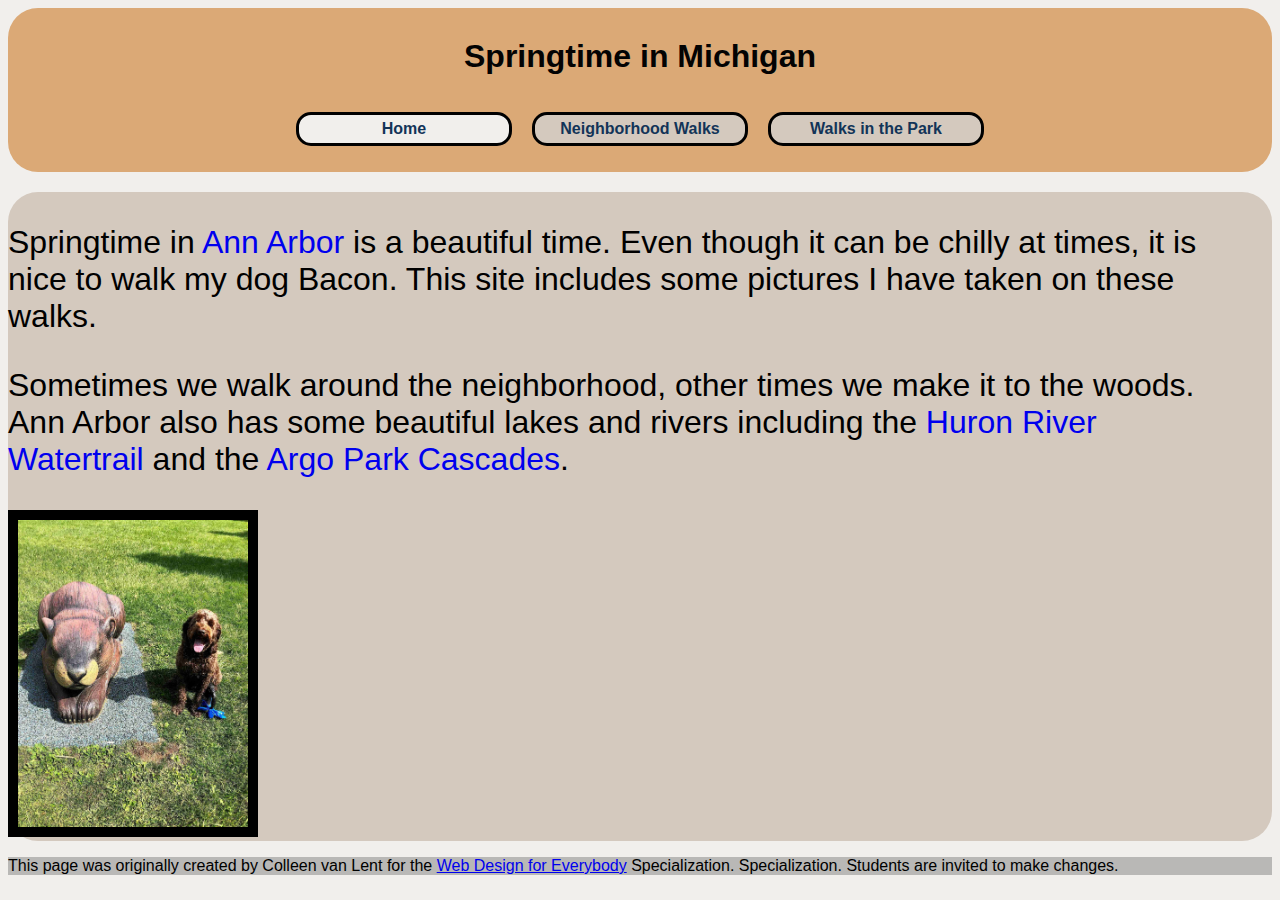
<file: index.html>
<!DOCTYPE html>
<html lang="en">

<head>
  <meta charset="utf-8">
  <meta name="viewport" content="width=device-width">
  <title>Springtime In Michigan</title>
  <link rel="stylesheet" href="css/style.css">
</head>

<body>
  <a href="#content" tabindex="0" id="skip">Skip to main content</a>
  <header>
    <h1>Springtime in Michigan</h1>
    <nav>
      <ul>
        <li class="current"><a href="index.html">Home</a></li>
        <li><a href="neighborhood.html">Neighborhood Walks</a></li>
        <li><a href="parks.html">Walks in the Park</a></li>
      </ul>
    </nav>
  </header>
  <main id="content">
        <div id="MainParagraph">
          <p>Springtime in <a href="https://www.michigan.org/city/ann-arbor">Ann Arbor</a> is a beautiful time. Even though
            it can be chilly at times, it is nice to walk my dog Bacon. This site includes some pictures I have taken on
            these walks. </p>
      
          <p>Sometimes we walk around the neighborhood, other times we make it to the woods. Ann Arbor also has some
            beautiful lakes and rivers including the <a
              href="https://www.annarbor.org/things-to-do/recreation-outdoors/huron-river/">Huron River Watertrail</a> and
            the <a href="https://www.a2gov.org/departments/Parks-Recreation/parks-places/argo/pages/default.aspx">Argo Park
              Cascades</a>.</p>
        </div>

        <div id="MainImg">
          <img src="images/BaconGallupPark.jpg" alt="Main Image">
        </div>
  </main>

  
  <footer>
    <p>This page was originally created by Colleen van Lent for the <a
        href="https://www.coursera.org/specializations/web-design"> Web Design for Everybody</a> Specialization.
      Specialization. Students are invited to make changes.</p>
  </footer>

</body>

</html>
</file>
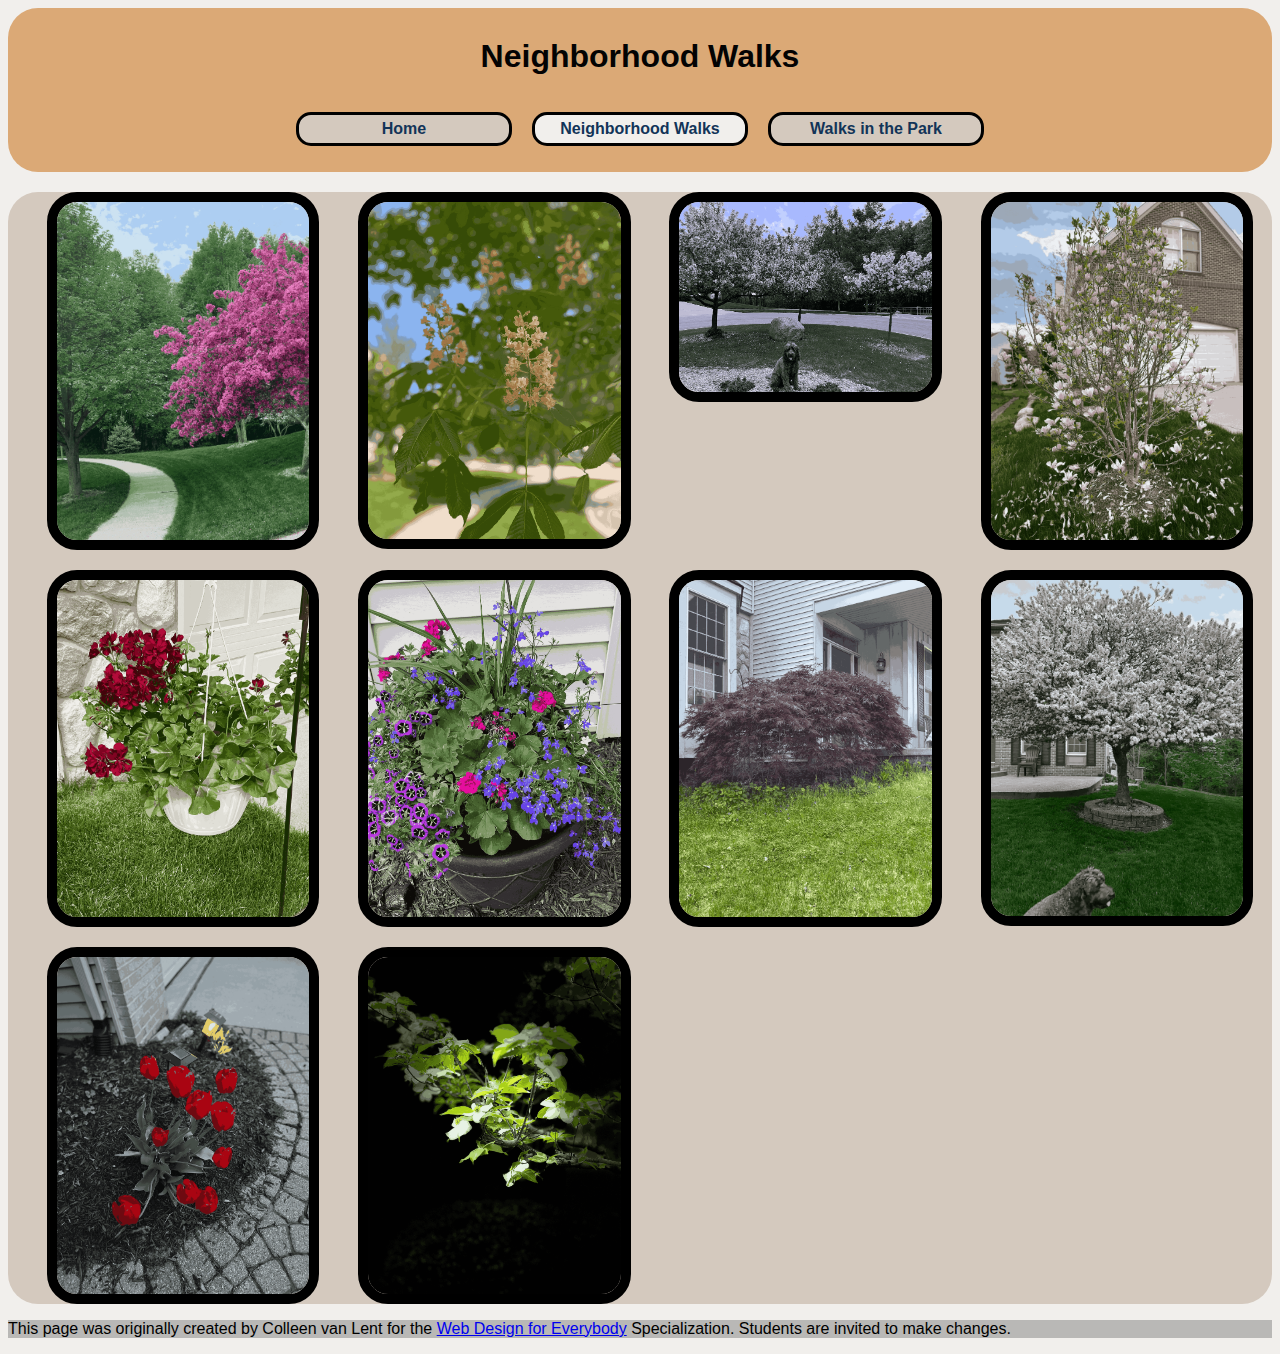
<file: neighborhood.html>
<!DOCTYPE html>
<html lang="en">

<head>
  <meta charset="utf-8">
  <meta name="viewport" content="width=device-width">
  <title>Neighborhood Walk</title>
  <link rel="stylesheet" href="css/style.css">
</head>

<body>
  <a href="#content" tabindex="0" id="skip">Skip to main content</a>
  <header>
    <h1>Neighborhood Walks</h1>
    <nav>
      <ul>
        <li><a href="index.html">Home</a></li>
        <li class="current"><a href="neighborhood.html">Neighborhood Walks</a></li>
        <li><a href="parks.html">Walks in the Park</a></li>
      </ul>
    </nav>
    
  </header>
  <main id="content">
    <div class="grid">
      <img src="images/bend_in_the_road.png"
        alt="A purple tree stands in contrast to the green leaved trees along a bend in the road" width="100">
      <img src="images/pink_blossoms.png" alt="Small pink blossoms on an otherwise green leaved tree" width="100">
      <img src="images/blooming_trees.png" alt="Brown labradoodle sitting in front of white and purple blooming  trees"
        width="100">
      <img src="images/falling_petals.png" alt="A purple tulip tree that is beginning to shed its petals" width="100">
      <img src="images/hanging_plants.png" alt="Red and green plants in a decorative hanging basket" width="100">
      <img src="images/potted_plants.png" alt="A decorative planter with a variety of brightly colored plants "
        width="100">
      <img src="images/red_maple.png" alt="A small Japanese maple tree in front of a putple door" width="100">
      <img src="images/tree_with_white_blooms.png"
        alt="Brown labradoodle sitting in front of tree blooming with white petals" width="100">
      <img src="images/tulips.png" alt="Bright red tulips in front of a garden light" width="100">
      <img src="images/white_buds_on_tree.png" alt="Artsy shot of white blooms on a green tree with a dark background"
        width="100">
    </div>
  </main>
  <footer>
    <p>This page was originally created by Colleen van Lent for the <a
        href="https://www.coursera.org/specializations/web-design"> Web Design for Everybody</a> Specialization.
      Students are invited to make changes.</p>
  </footer>

</body>

</html>
</file>
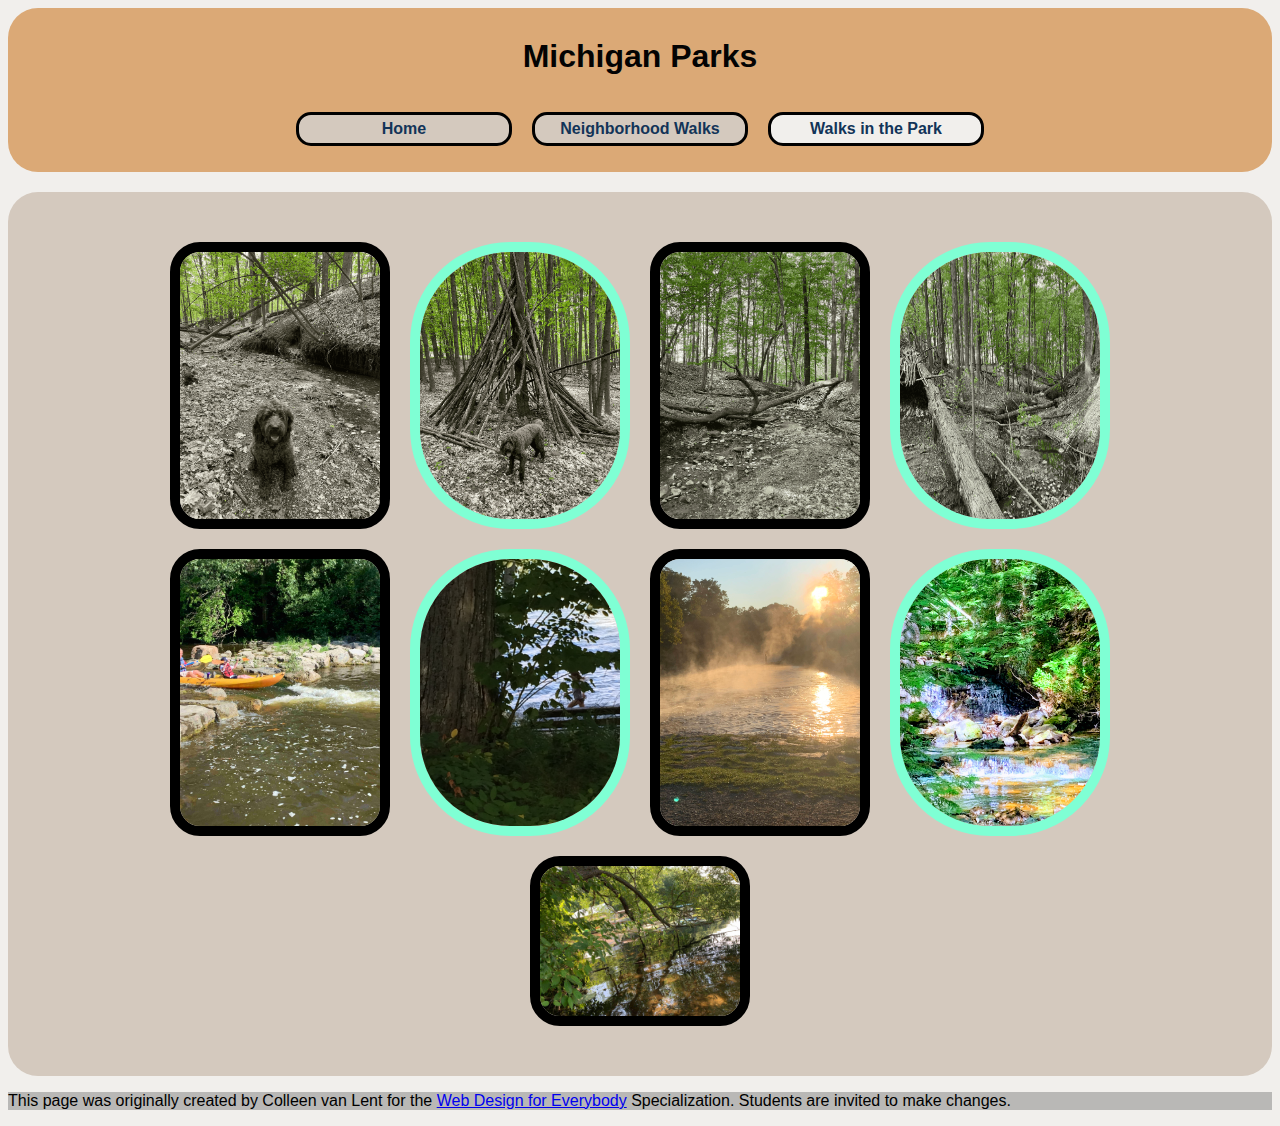
<file: parks.html>
<!DOCTYPE html>
<html lang="en">

<head>
  <meta charset="utf-8">
  <meta name="viewport" content="width=device-width">
  <title>Neighborhood Walk</title>
  <link rel="stylesheet" href="css/style.css">
</head>

<body>
  <a href="#content" tabindex="0" id="skip">Skip to main content</a>
  <header>
    <h1>Michigan Parks</h1>
    <nav>
      <ul>
        <li><a href="index.html">Home</a></li>
        <li><a href="neighborhood.html">Neighborhood Walks</a></li>
        <li class="current"><a href="parks.html">Walks in the Park</a></li>
      </ul>
    </nav>
    

  </header>
  <main id="content">
    <div class="flex" id="parkContent">
      <img src="images/bacon_in_the_woods.png" alt="Brown labradoodle sitting near a stream in a wooded setting"
        width="200">
      <img src="images/bacon_near_the_fort.png"
        alt="Brown labradoodle posing in front of a makeshift fort made of branches" width="200">
      <img src="images/downed_tree.png" alt="A downed tree crossign a stream" width="200">
      <img src="images/fort_in_woods.png" alt="A small fort made of branches" width="200">
      <img src="images/huron_river_cascades.jpg" alt="Two people on a kayak approaching some small rapids" width="200">
      <img src="images/lake_view.jpg" alt="A glimpse of a child running along a lake obscured by branches" width="200">
      <img src="images/mist_over_huron_river.jpg" alt="The mist rising over a river in the morning" width="200">
      <img src="images/munising.jpg" alt="Small waterfall" width="200">
      <img src="images/reflected_tree.jpg" alt="Reflection of a lake and trees" width="200">

    </div>

  </main>
  <footer>
    <p>This page was originally created by Colleen van Lent for the <a
        href="https://www.coursera.org/specializations/web-design"> Web Design for Everybody</a> Specialization.
      Students are invited to make changes.</p>
  </footer>

</body>

</html>
</file>
<file: css/style.css>
body {
    font-family: Arial, sans-serif;
    background-color: #F1EFEC;
}

header {
    background-color: #dba976;
    text-align: center;
    padding: 10px;
    border-radius: 30px;
}

nav {
    display: inline-block;
    justify-content: space-between;
    align-items: center;
}

nav ul {
    list-style-type: none;
    display: flex;
    gap: 20px;
    justify-content: center;
    padding: 0px;
}

nav ul li {
    display: inline;
    background-color: #D4C9BE;
    padding: 5px;
    width: 200px;
    border: solid;
    border-radius: 15px;
}

nav ul li a {
    text-decoration: none;
}

.current {
    background-color: #F1EFEC;
}

nav a {
    color: #123458;
    font-weight: bold;
}


header h1 {
    font-family: 'Lucida Sans', 'Lucida Sans Regular', 'Lucida Grande', 'Lucida Sans Unicode', Geneva, Verdana, sans-serif;
    font-size: 2em;
    color: #030303;
    margin-top: 20px;
}

main {
    background-color: #D4C9BE;
    margin-top: 20px;
    border-radius: 30px;
}

main p {
    font-size: xx-large;
}

main p a {
    text-decoration: none;
}

main #MainParagraph {
    display: inline-block;
    max-width: 1200px;
}

main #MainImg {
    display: inline-block;
}

main #MainImg img {
    border: solid 10px;
    width: 230px;
}

footer {
    background-color: rgba(128, 128, 128, 0.493);
}

#content:focus {
    display: none;
    z-index: 1;
}

.grid {
    display: grid;
    grid-template-columns: 20% 20% 20% 20%;
    gap: 20px;
    justify-content: space-evenly;
    align-items: start;
    row-gap: 20px;
}

.grid img {
    width: 100%;
    border: solid 10px;
    border-radius: 30px;
}

main img:hover {
    border-radius: 0px;
    opacity: 50%;
    transition: opacity .2s;
    transition: border-radius .2s;
    transition-timing-function: ease-in-out;
}

.flex {
    display: flex;
    flex-wrap: wrap;
    justify-content: center;
    gap: 20px;
}

#parkContent {
    padding: 50px;
}

#parkContent img {
    border: solid 10px;
    border-radius: 30px;
}

#parkContent img:nth-child(even) {
    border-color: aquamarine;
    border-radius: 100px;
}

#skip:not(:focus) {
    clip: rect(1px, 1px, 1px, 1px);
    overflow: hidden;
    position: absolute;
    padding: 0;
}
</file>
